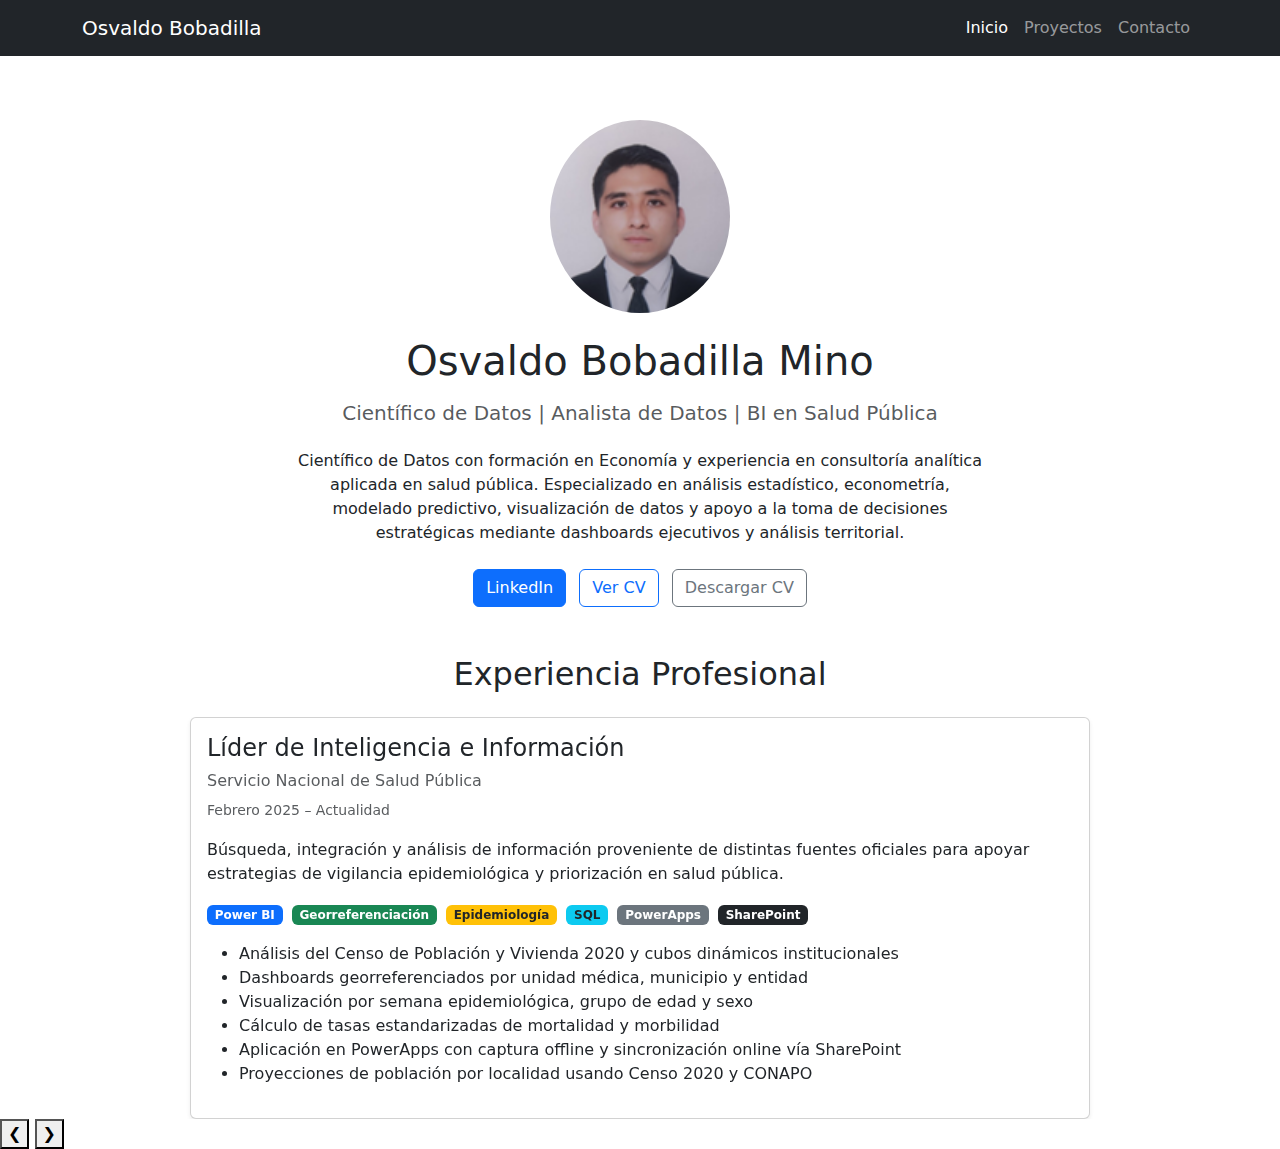
<file: index.html>
<!DOCTYPE html>
<html lang="en">
<!DOCTYPE html>
<html lang="es">
<head>
    <meta charset="UTF-8">
    <meta name="viewport" content="width=device-width, initial-scale=1.0">
    <title>Osvaldo Bobadilla | Científico de Datos</title>

    <!-- Bootstrap CSS -->
    <link 
      href="https://cdn.jsdelivr.net/npm/bootstrap@5.3.3/dist/css/bootstrap.min.css" 
      rel="stylesheet">
</head>

<body>

<nav class="navbar navbar-expand-lg navbar-dark bg-dark fixed-top">
    
  <div class="container">
    <a class="navbar-brand" href="index.html">Osvaldo Bobadilla</a>

    <button class="navbar-toggler" type="button" data-bs-toggle="collapse" data-bs-target="#navbarNav">
      <span class="navbar-toggler-icon"></span>
    </button>

    <div class="collapse navbar-collapse" id="navbarNav">
      <ul class="navbar-nav ms-auto">
        <li class="nav-item">
          <a class="nav-link active" href="index.html">Inicio</a>
        </li>
        <li class="nav-item">
          <a class="nav-link" href="projects.html">Proyectos</a>
        </li>
        <li class="nav-item">
          <a class="nav-link" href="contact.html">Contacto</a>
        </li>
      </ul>
    </div>
  </div>
</nav>
<main class="container text-center" style="margin-top: 120px;">

  <!-- Foto -->
  <img 
    src="assets/img/Osvaldo.png" 
    alt="Osvaldo Bobadilla"
    class="rounded-circle img-fluid mx-auto d-block mb-4"
    style="width: 180px;"
  >

  <!-- Nombre -->
  <h1 class="mb-3">Osvaldo Bobadilla Mino</h1>

  <!-- Rol -->
  <h5 class="text-muted mb-4">
    Científico de Datos | Analista de Datos | BI en Salud Pública
  </h5>

  <!-- Perfil -->
  <p class="mx-auto" style="max-width: 700px;">
    Científico de Datos con formación en Economía y experiencia en consultoría analítica
    aplicada en salud pública. Especializado en análisis estadístico, econometría,
    modelado predictivo, visualización de datos y apoyo a la toma de decisiones
    estratégicas mediante dashboards ejecutivos y análisis territorial.
  </p>

  <!-- Botones -->
  <div class="mt-4">
    <a 
      href="https://www.linkedin.com/in/osvaldo-bobadilla-mino-a94362209/"
      target="_blank"
      class="btn btn-primary me-2">
      LinkedIn
    </a>


    <a href="assets/docs/CV_Osvaldo_Bobadilla.pdf"
      class="btn btn-outline-primary me-2"
      target="_blank"
      rel="noopener noreferrer">
      Ver CV
    </a>

    <a href="assets/docs/CV_Osvaldo_Bobadilla.pdf"
      class="btn btn-outline-secondary"
      download>
      Descargar CV
    </a>

  </div>

</main>

<section class="mt-5">
  <h2 class="text-center mb-4">Experiencia Profesional</h2>

  <div id="experienceCarousel"
       class="carousel slide"
       data-bs-ride="carousel"
       data-bs-interval="7000"
       data-bs-pause="hover">

    <div class="carousel-inner">

      <!-- ================= SNSP ================= -->
      <div class="carousel-item active">
        <div class="card-wrapper">
          <div class="card shadow-sm mx-auto" style="max-width: 900px;">
            <div class="card-body">

              <h4>Líder de Inteligencia e Información</h4>
              <h6 class="text-muted">Servicio Nacional de Salud Pública</h6>
              <small class="text-muted">Febrero 2025 – Actualidad</small>

              <p class="mt-3">
                Búsqueda, integración y análisis de información proveniente de
                distintas fuentes oficiales para apoyar estrategias de vigilancia
                epidemiológica y priorización en salud pública.
              </p>

              <div class="mb-3">
                <span class="badge bg-primary me-1">Power BI</span>
                <span class="badge bg-success me-1">Georreferenciación</span>
                <span class="badge bg-warning text-dark me-1">Epidemiología</span>
                <span class="badge bg-info text-dark me-1">SQL</span>
                <span class="badge bg-secondary me-1">PowerApps</span>
                <span class="badge bg-dark me-1">SharePoint</span>
              </div>

              <ul>
                <li>Análisis del Censo de Población y Vivienda 2020 y cubos dinámicos institucionales</li>
                <li>Dashboards georreferenciados por unidad médica, municipio y entidad</li>
                <li>Visualización por semana epidemiológica, grupo de edad y sexo</li>
                <li>Cálculo de tasas estandarizadas de mortalidad y morbilidad</li>
                <li>Aplicación en PowerApps con captura offline y sincronización online vía SharePoint</li>
                <li>Proyecciones de población por localidad usando Censo 2020 y CONAPO</li>
              </ul>

            </div>
          </div>
        </div>
      </div>

      <!-- ================= SES QRO ================= -->
      <div class="carousel-item">
        <div class="card-wrapper">
          <div class="card shadow-sm mx-auto" style="max-width: 900px;">
            <div class="card-body">

              <h4>Analista de Datos</h4>
              <h6 class="text-muted">Secretaría de Salud del Estado de Querétaro</h6>
              <small class="text-muted">Mayo 2022 – Enero 2025</small>

              <p class="mt-3">
                Seguimiento al proceso operativo de consultas, medicamentos
                y productividad médica mediante análisis estadístico,
                econométrico y modelos de series de tiempo.
              </p>

              <div class="mb-2">
                <span class="badge bg-primary me-1">Python</span>
                <span class="badge bg-success me-1">Series de tiempo</span>
                <span class="badge bg-warning text-dark me-1">Econometría</span>
                <span class="badge bg-info text-dark me-1">Análisis espacial</span>
                <span class="badge bg-secondary me-1">Power BI</span>
                <span class="badge bg-dark me-1">SQL</span>
              </div>

              <div class="mb-3">
                <span class="badge border border-primary text-primary me-1">statsmodels</span>
                <span class="badge border border-primary text-primary me-1">scikit-learn</span>
                <span class="badge border border-primary text-primary me-1">pandas</span>
                <span class="badge border border-primary text-primary me-1">numpy</span>
              </div>

              <ul>
                <li>Predicción de demanda de medicamentos con modelos predictivos</li>
                <li>Tratamiento de datos brutos como series de tiempo</li>
                <li>Análisis de productividad médica por turnos y tamaño poblacional</li>
                <li>Mapas temáticos de población y zonas de influencia</li>
                <li>Diseño muestral para inferencia estadística</li>
              </ul>

            </div>
          </div>
        </div>
      </div>

      <!-- ================= TOTALPLAY ================= -->
      <div class="carousel-item">
        <div class="card-wrapper">
          <div class="card shadow-sm mx-auto" style="max-width: 900px;">
            <div class="card-body">

              <h4>Analista de Planeación</h4>
              <h6 class="text-muted">TotalPlay</h6>
              <small class="text-muted">Noviembre 2021 – Abril 2022</small>

              <p class="mt-3">
                Seguimiento al proceso operativo de ventas, soportes,
                agendas e incumplimiento de órdenes de servicio.
              </p>

              <div class="mb-3">
                <span class="badge bg-primary me-1">Dashboards</span>
                <span class="badge bg-success me-1">KPIs</span>
                <span class="badge bg-info text-dark me-1">Análisis operativo</span>
                <span class="badge bg-warning text-dark me-1">Excel</span>
              </div>

              <ul>
                <li>Dashboards operativos con actualización intradía</li>
                <li>Análisis estadístico descriptivo</li>
                <li>Diseño muestral y bases de datos operativas</li>
                <li>Reportes ejecutivos para gerencia</li>
              </ul>

            </div>
          </div>
        </div>
      </div>

      <!-- ================= UAM ================= -->
      <div class="carousel-item">
        <div class="card-wrapper">
          <div class="card shadow-sm mx-auto" style="max-width: 900px;">
            <div class="card-body">

              <h4>Ayudante de Investigación y Docencia</h4>
              <h6 class="text-muted">Universidad Autónoma Metropolitana</h6>
              <small class="text-muted">Enero 2020 – Noviembre 2021</small>

              <p class="mt-3">
                Apoyo en actividades de docencia e investigación en estadística,
                econometría y visualización de datos.
              </p>

              <div class="mb-3">
                <span class="badge bg-primary me-1">R</span>
                <span class="badge bg-success me-1">Stata</span>
                <span class="badge bg-info text-dark me-1">Econometría</span>
                <span class="badge bg-warning text-dark me-1">Visualización</span>
              </div>

              <ul>
                <li>Modelos econométricos de series de tiempo, panel y corte transversal</li>
                <li>Visualización de datos y mapas temáticos</li>
                <li>Inferencia estadística (90%, 95%, 99%)</li>
                <li>Regularización en matemáticas aplicadas</li>
              </ul>

            </div>
          </div>
        </div>
      </div>

    </div>

    <!-- ===== Flechas personalizadas ===== -->
    <button class="custom-carousel prev"
            type="button"
            data-bs-target="#experienceCarousel"
            data-bs-slide="prev"
            aria-label="Anterior">
      &#10094;
    </button>

    <button class="custom-carousel next"
            type="button"
            data-bs-target="#experienceCarousel"
            data-bs-slide="next"
            aria-label="Siguiente">
      &#10095;
    </button>

  </div>
</section>

<!-- Bootstrap JS -->
<script 
  src="https://cdn.jsdelivr.net/npm/bootstrap@5.3.3/dist/js/bootstrap.bundle.min.js">
</script>
<script src="https://cdn.jsdelivr.net/npm/bootstrap@5.3.3/dist/js/bootstrap.bundle.min.js"></script>


</body>
</html>
</file>
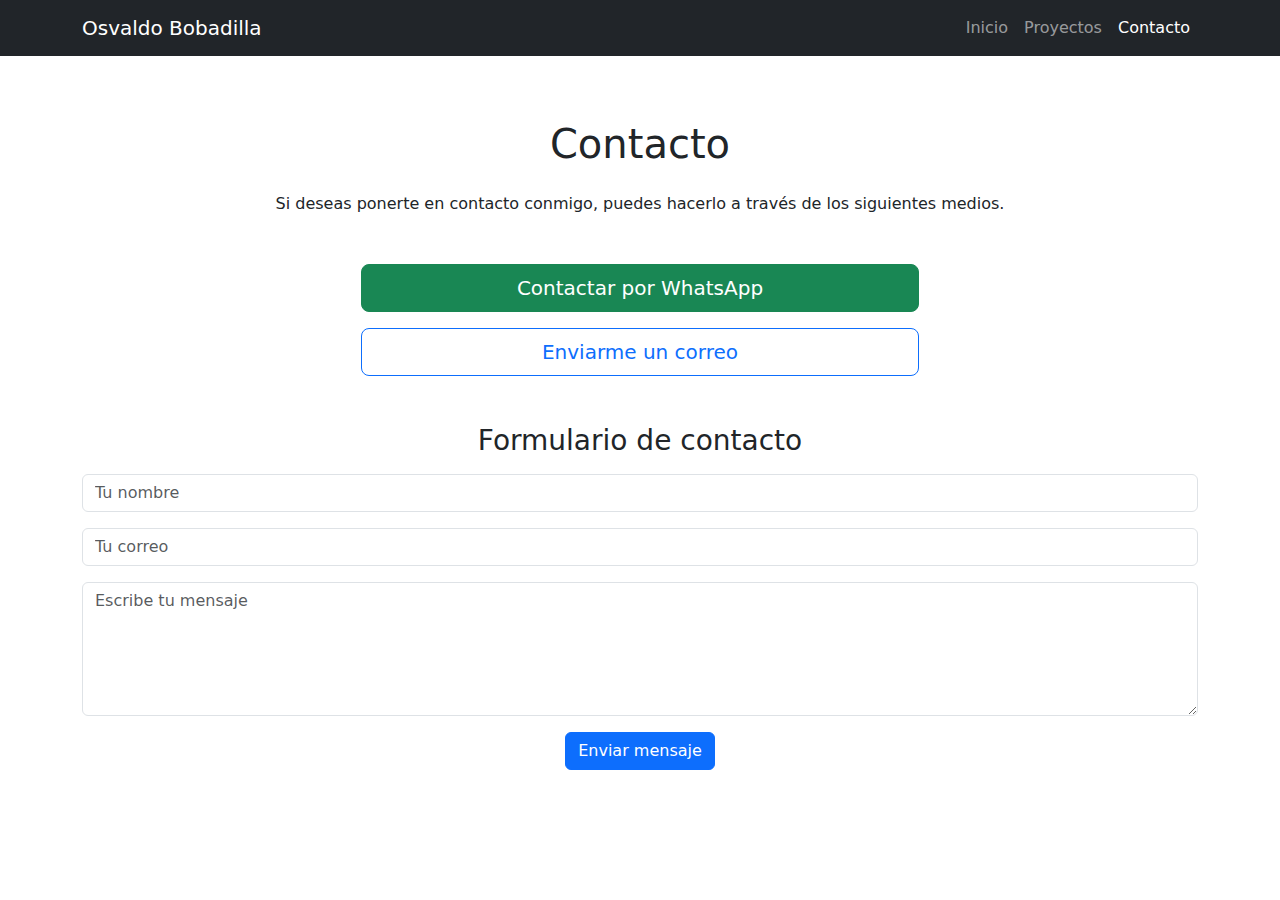
<file: contact.html>
<!DOCTYPE html>
<html lang="es">
<head>
  <meta charset="UTF-8">
  <meta name="viewport" content="width=device-width, initial-scale=1.0">
  <title>Contacto | Osvaldo Bobadilla</title>

  <!-- Bootstrap CSS -->
  <link 
    href="https://cdn.jsdelivr.net/npm/bootstrap@5.3.3/dist/css/bootstrap.min.css" 
    rel="stylesheet">
</head>

<body>

<!-- NAVBAR -->
<nav class="navbar navbar-expand-lg navbar-dark bg-dark fixed-top">
  <div class="container">
    <a class="navbar-brand" href="index.html">Osvaldo Bobadilla</a>

    <button class="navbar-toggler" type="button" data-bs-toggle="collapse" data-bs-target="#navbarNav">
      <span class="navbar-toggler-icon"></span>
    </button>

    <div class="collapse navbar-collapse" id="navbarNav">
      <ul class="navbar-nav ms-auto">
        <li class="nav-item"><a class="nav-link" href="index.html">Inicio</a></li>
        <li class="nav-item"><a class="nav-link" href="projects.html">Proyectos</a></li>
        <li class="nav-item"><a class="nav-link active" href="contact.html">Contacto</a></li>
      </ul>
    </div>
  </div>
</nav>

<main class="container text-center" style="margin-top: 120px;">

  <h1 class="mb-4">Contacto</h1>

  <p class="mb-5">
    Si deseas ponerte en contacto conmigo, puedes hacerlo a través de los
    siguientes medios.
  </p>

  <!-- BOTONES -->
  <div class="d-grid gap-3 col-6 mx-auto">

    <!-- WhatsApp -->
    <a 
      href="https://wa.me/525587814182"
      target="_blank"
      class="btn btn-success btn-lg">
      Contactar por WhatsApp
    </a>

    <!-- Email -->
    <a 
      href="#formulario"
      class="btn btn-outline-primary btn-lg">
      Enviarme un correo
    </a>

  </div>

  <!-- FORMULARIO -->
  <section id="formulario" class="mt-5">
    <h3 class="mb-3">Formulario de contacto</h3>

    <form name="contacto" method="POST" data-netlify="true">
      <input type="hidden" name="form-name" value="contacto">

      <div class="mb-3">
        <input type="text" name="nombre" class="form-control" placeholder="Tu nombre" required>
      </div>

      <div class="mb-3">
        <input type="email" name="email" class="form-control" placeholder="Tu correo" required>
      </div>

      <div class="mb-3">
        <textarea name="mensaje" class="form-control" rows="5" placeholder="Escribe tu mensaje" required></textarea>
      </div>

      <button type="submit" class="btn btn-primary">
        Enviar mensaje
      </button>
    </form>
  </section>

</main>

<!-- Bootstrap JS -->
<script 
  src="https://cdn.jsdelivr.net/npm/bootstrap@5.3.3/dist/js/bootstrap.bundle.min.js">
</script>

</body>
</html>
</file>
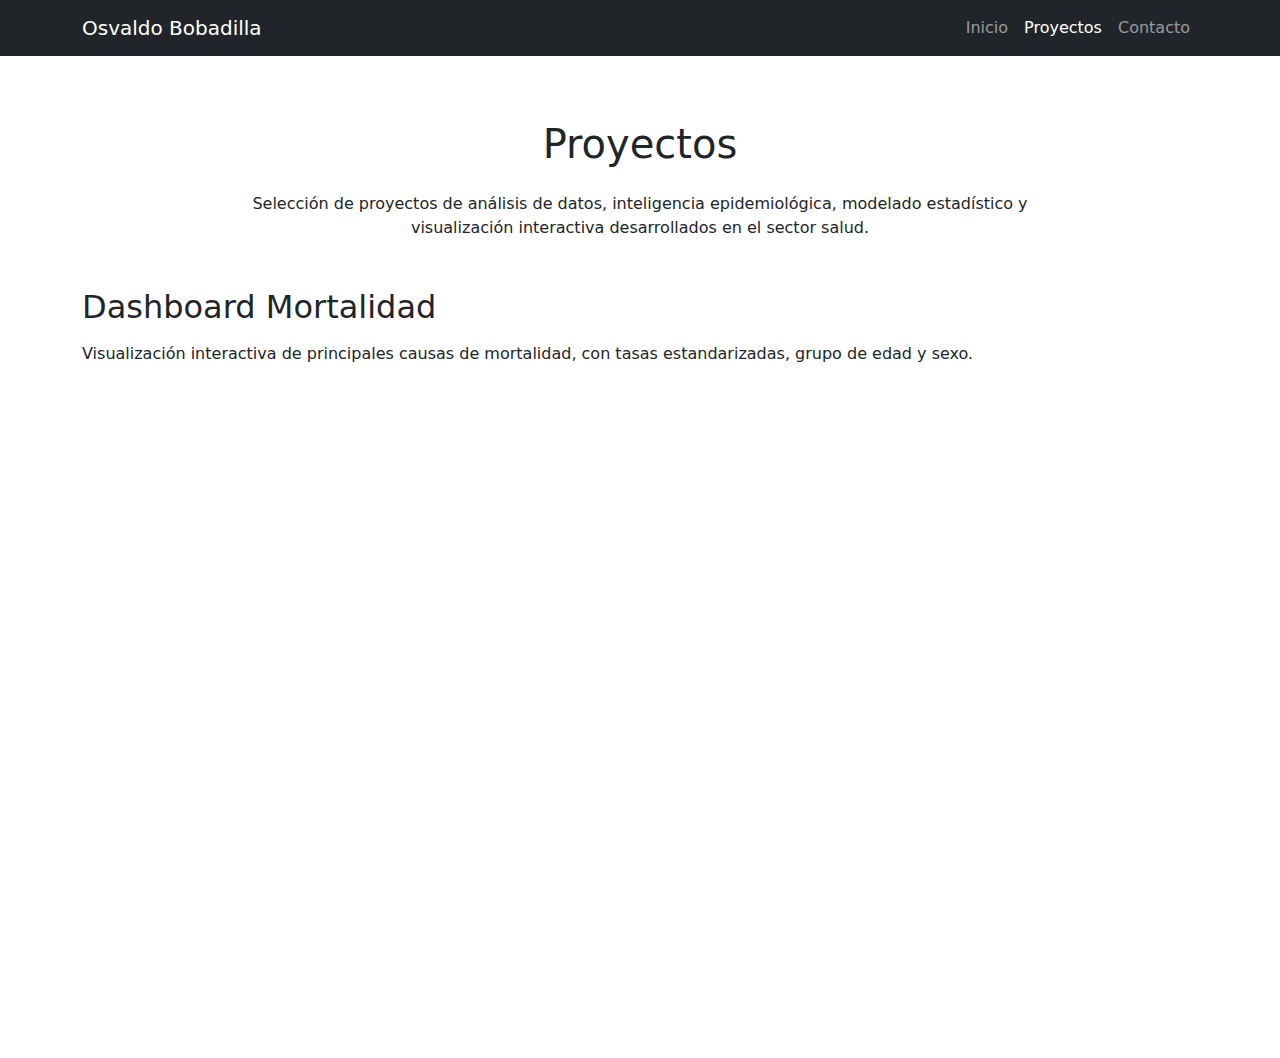
<file: projects.html>
<!DOCTYPE html>
<html lang="es">
<head>
    <meta charset="UTF-8">
    <meta name="viewport" content="width=device-width, initial-scale=1.0">
    <title>Proyectos | Osvaldo Bobadilla</title>

    <!-- Bootstrap CSS -->
    <link 
      href="https://cdn.jsdelivr.net/npm/bootstrap@5.3.3/dist/css/bootstrap.min.css" 
      rel="stylesheet">
</head>

<body>

<!-- NAVBAR (idéntica a index.html) -->
<nav class="navbar navbar-expand-lg navbar-dark bg-dark fixed-top">
  <div class="container">
    <a class="navbar-brand" href="index.html">Osvaldo Bobadilla</a>

    <button class="navbar-toggler" type="button" data-bs-toggle="collapse" data-bs-target="#navbarNav">
      <span class="navbar-toggler-icon"></span>
    </button>

    <div class="collapse navbar-collapse" id="navbarNav">
      <ul class="navbar-nav ms-auto">
        <li class="nav-item">
          <a class="nav-link" href="index.html">Inicio</a>
        </li>
        <li class="nav-item">
          <a class="nav-link active" href="projects.html">Proyectos</a>
        </li>
        <li class="nav-item">
          <a class="nav-link" href="contact.html">Contacto</a>
        </li>
      </ul>
    </div>
  </div>
</nav>

<!-- CONTENIDO PRINCIPAL -->
<main class="container" style="margin-top: 120px;">

  <h1 class="mb-4 text-center">Proyectos</h1>

  <p class="text-center mb-5 mx-auto" style="max-width: 800px;">
    Selección de proyectos de análisis de datos, inteligencia epidemiológica,
    modelado estadístico y visualización interactiva desarrollados en el sector salud.
  </p>

  <!-- Aquí iremos agregando los proyectos -->

  <!-- PROYECTO: DASHBOARD EPIDEMIOLÓGICO -->
<section class="mb-5">

  <h2 class="mb-3">Dashboard Mortalidad</h2>

  <p>
    Visualización interactiva de principales causas de mortalidad, 
    con tasas estandarizadas, grupo de edad y sexo.
  </p>

  <!-- Contenedor responsive -->
  <div class="ratio ratio-16x9">
    <iframe
      src="https://app.powerbi.com/view?r=eyJrIjoiOWQwYzJkNTAtMDRlNi00MGVlLTlmMGMtYzg2MjJhNTI3MjU2IiwidCI6ImUxMzRjNDBlLTNkMjUtNDQ4ZC05MDkyLWJiZjRkNWEwMDc0ZiJ9"
      title="Dashboard Epidemiológico Power BI"
      allowfullscreen>
    </iframe>
  </div>

</section>


</main>

<!-- Bootstrap JS -->
<script 
  src="https://cdn.jsdelivr.net/npm/bootstrap@5.3.3/dist/js/bootstrap.bundle.min.js">
</script>

</body>
</html>
</file>
